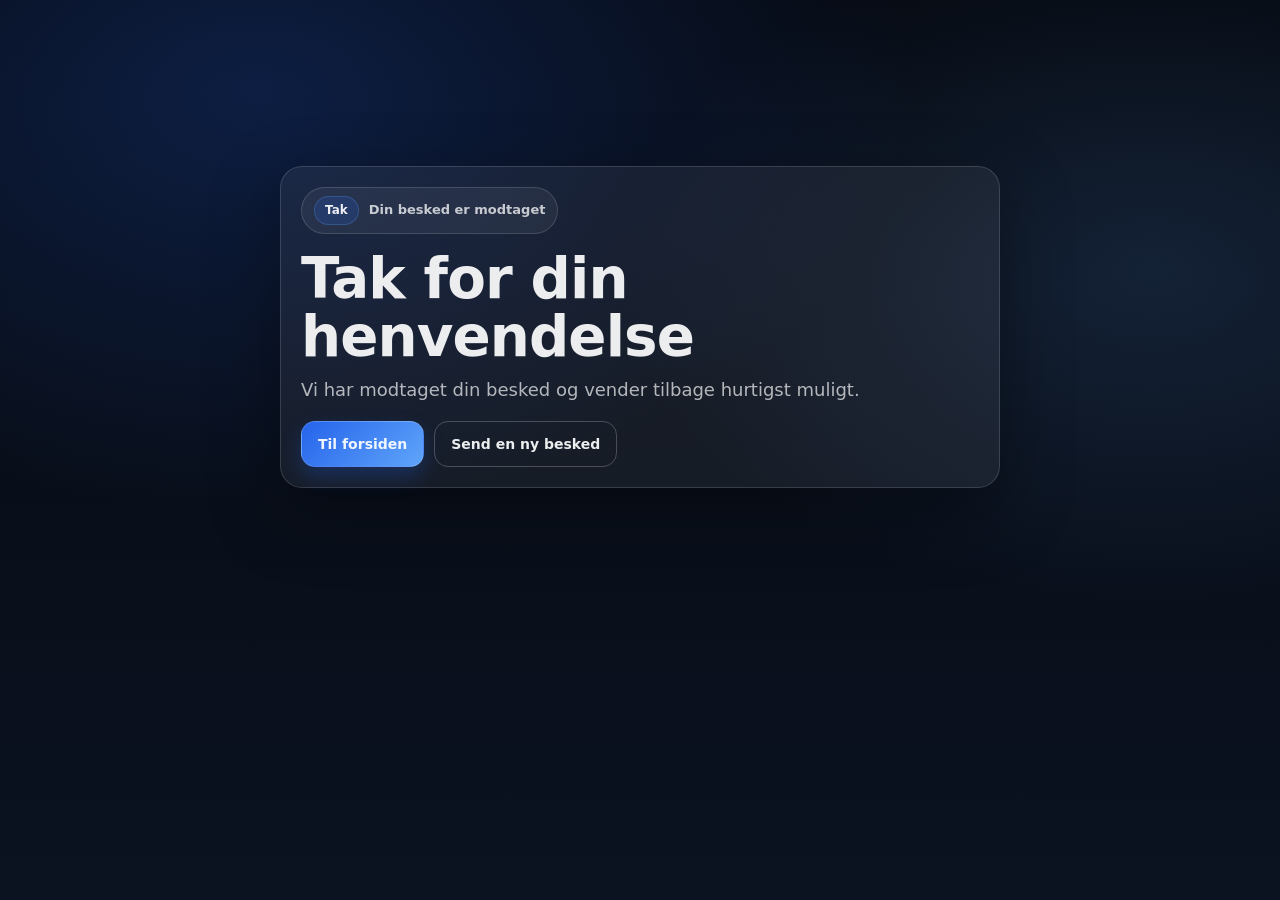
<file: tak.html>
<!doctype html>
<html lang="da">
<head>
  <meta charset="UTF-8" />
  <meta name="viewport" content="width=device-width, initial-scale=1.0" />
  <title>Tak for din besked | Cortix Rengøring</title>
  <link rel="stylesheet" href="style.css" />
  <script src="app.js" defer></script>
</head>
<body>
  <main class="section">
    <div class="container">
      <div class="panel reveal in" style="max-width:720px; margin:80px auto;">
        <div class="kicker">
          <span class="tag">Tak</span>
          Din besked er modtaget
        </div>
        <h1 style="margin-top:16px;">Tak for din henvendelse</h1>
        <p class="lead" style="max-width:unset;">
          Vi har modtaget din besked og vender tilbage hurtigst muligt.
        </p>
        <div class="inlineActions">
          <a class="btn primary" href="index.html">Til forsiden</a>
          <a class="btn ghost" href="kontakt.html">Send en ny besked</a>
        </div>
      </div>
    </div>
  </main>
</body>
</html>
</file>
<file: style.css>
:root{
  --bg: #0b1220;
  --bg2: #060a12;
  --line: rgba(255,255,255,.12);
  --text: rgba(255,255,255,.92);
  --muted: rgba(255,255,255,.68);

  --lightBg: #f7fafc;
  --darkText: #0b0f19;
  --darkMuted: #4b5563;

  --brand: #2563eb;
  --brand2: #60a5fa;

  --r-lg: 22px;
  --r-md: 16px;
  --r-sm: 12px;
  --max: 1160px;

  --shadow: 0 24px 70px rgba(0,0,0,.35);
  --shadowSoft: 0 18px 50px rgba(2,6,23,.14);
}

*{ box-sizing:border-box; }
html,body{ height:100%; }
body{
  margin:0;
  font-family: ui-sans-serif, system-ui, -apple-system, Segoe UI, Roboto, Helvetica, Arial;
  background:
    radial-gradient(1100px 700px at 20% 10%, rgba(37,99,235,.22), transparent 60%),
    radial-gradient(900px 560px at 90% 30%, rgba(96,165,250,.14), transparent 60%),
    linear-gradient(180deg, var(--bg2), var(--bg));
  color: var(--text);
  line-height: 1.55;
  overflow-x:hidden;
}

a{ color: inherit; text-decoration:none; }
.container{ width:min(var(--max), calc(100% - 48px)); margin:0 auto; }

.header{
  position: sticky;
  top:0;
  z-index:100;
  border-bottom: 1px solid var(--line);
  background: rgba(6,10,18,.62);
  backdrop-filter: blur(14px);
  -webkit-backdrop-filter: blur(14px);
}

.navwrap{
  display:flex;
  align-items:center;
  justify-content:space-between;
  gap:14px;
  padding: 14px 0;
}

.brand{
  display:flex;
  align-items:center;
  gap:10px;
  min-width: 220px;
}
.logo{
width:36px;
height:36px;
object-fit:contain;
}
.brandText b{ display:block; letter-spacing:-0.2px; }
.brandText small{ display:block; color: var(--muted); font-weight:650; margin-top:2px; }

.nav{
  display:flex;
  align-items:center;
  gap: 14px;
}
.nav a{
  color: rgba(255,255,255,.72);
  font-weight: 700;
  font-size: 14px;
  padding: 10px 10px;
  border-radius: 12px;
  transition: .18s ease;
}
.nav a:hover{ color: var(--text); background: rgba(255,255,255,.06); }

.pillLink{
  border: 1px solid rgba(255,255,255,.16);
  background: rgba(255,255,255,.06);
}
.pillLink.active{
  background: rgba(255,255,255,.10);
  border-color: rgba(255,255,255,.22);
  color: var(--text);
}

.navActions{
  display:flex;
  align-items:center;
  gap:10px;
}
.btn{
  display:inline-flex;
  align-items:center;
  justify-content:center;
  height:46px;
  padding: 0 16px;
  border-radius: 14px;
  border: 1px solid rgba(255,255,255,.16);
  background: rgba(255,255,255,.06);
  color: var(--text);
  font-weight: 800;
  font-size: 14px;
  cursor:pointer;
  transition: transform .16s ease, background .16s ease, border-color .16s ease;
}
.btn:hover{ transform: translateY(-1px); background: rgba(255,255,255,.09); border-color: rgba(255,255,255,.22); }
.btn.primary{
  background: linear-gradient(135deg, var(--brand), var(--brand2));
  border-color: rgba(255,255,255,.14);
  box-shadow: 0 18px 42px rgba(37,99,235,.22);
}
.btn.ghost{ background: transparent; border-color: rgba(255,255,255,.22); }
.btn.small{ height:40px; padding: 0 14px; border-radius: 12px; }
.btn.w100{ width:100%; }

.iconBtn{
  display:none;
  width:46px; height:46px;
  border-radius: 14px;
  border: 1px solid rgba(255,255,255,.16);
  background: rgba(255,255,255,.06);
  color: var(--text);
  align-items:center;
  justify-content:center;
  cursor:pointer;
}

.mobileMenu{
  display:none;
  border-top: 1px solid var(--line);
  padding: 10px 0 16px;
}
.mobileMenu a{
  display:block;
  padding: 12px 10px;
  border-radius: 12px;
  color: rgba(255,255,255,.74);
  font-weight: 750;
}
.mobileMenu a:hover{ background: rgba(255,255,255,.06); color: var(--text); }
.mobileCTA{ display:flex; gap:10px; padding: 8px 10px 0; flex-wrap:wrap; }
.mobileMenu.open{ display:block; }

.hero{ padding: 68px 0 26px; }
.heroGrid{
  display:grid;
  grid-template-columns: 1.05fr .95fr;
  gap: 20px;
  align-items:center;
}
.kicker{
  display:inline-flex;
  align-items:center;
  gap:10px;
  padding: 8px 12px;
  border-radius: 999px;
  background: rgba(255,255,255,.06);
  border: 1px solid rgba(255,255,255,.14);
  color: rgba(255,255,255,.75);
  font-weight: 750;
  font-size: 13px;
}
.tag{
  padding: 4px 10px;
  border-radius: 999px;
  border: 1px solid rgba(96,165,250,.25);
  background: rgba(37,99,235,.18);
  color: rgba(255,255,255,.92);
  font-weight: 850;
  font-size: 12px;
}

h1{
  margin: 14px 0 10px;
  font-size: clamp(34px, 4.4vw, 62px);
  line-height: 1.03;
  letter-spacing: -0.9px;
}
.lead{
  margin: 0 0 18px;
  color: var(--muted);
  font-size: 18px;
  max-width: 62ch;
}

.heroBtns{ display:flex; gap:12px; flex-wrap:wrap; }
.trust{
  margin-top: 18px;
  display:flex;
  gap: 10px;
  flex-wrap:wrap;
}
.trustItem{
  padding: 9px 12px;
  border-radius: 999px;
  border: 1px solid rgba(255,255,255,.10);
  background: rgba(255,255,255,.05);
  color: rgba(255,255,255,.78);
  font-weight: 750;
  font-size: 13px;
}

.heroVisual{
  display:flex;
  align-items:stretch;
}

.section{ padding: 86px 0; }
.sectionLight{
  background: linear-gradient(180deg, var(--lightBg), #ffffff);
  color: var(--darkText);
  position:relative;
}
.sectionLight::before{
  content:"";
  position:absolute; inset:0;
  background:
    radial-gradient(900px 500px at 20% 0%, rgba(37,99,235,.07), transparent 55%),
    radial-gradient(900px 500px at 90% 20%, rgba(96,165,250,.06), transparent 55%);
  pointer-events:none;
}
.sectionLight .container{ position:relative; }

.sectionHead{ max-width: 820px; }
h2{
  margin:0 0 10px;
  font-size: clamp(26px, 2.4vw, 40px);
  letter-spacing: -0.6px;
  line-height: 1.12;
}
.muted{
  margin:0;
  color: var(--darkMuted);
  font-weight: 560;
}
.mutedSm{
  margin: 10px 0 0;
  color: var(--darkMuted);
  font-size: 13px;
  font-weight: 650;
}

.cards3{
  margin-top: 22px;
  display:grid;
  grid-template-columns: repeat(3, 1fr);
  gap: 16px;
}
.card{
  border-radius: var(--r-lg);
  background: rgba(255,255,255,.78);
  border: 1px solid rgba(2,6,23,.08);
  box-shadow: var(--shadowSoft);
  padding: 20px;
  transition: transform .16s ease, box-shadow .16s ease;
  overflow:hidden;
}
.card:hover{
  transform: translateY(-4px);
  box-shadow: 0 24px 60px rgba(2,6,23,.16);
}
.cardMedia{
  margin: -20px -20px 16px;
}
.cardIcon{
  width: 44px; height: 44px;
  display:grid; place-items:center;
  border-radius: 16px;
  background: rgba(37,99,235,.10);
  border: 1px solid rgba(37,99,235,.14);
  margin-bottom: 10px;
  font-size: 18px;
}
.card h3{ margin:0 0 6px; letter-spacing:-0.2px; }
.card p{ margin:0; color: var(--darkMuted); font-weight: 560; }
.cardActions{
  margin-top: 14px;
  display:flex;
  align-items:center;
  justify-content:space-between;
  gap: 12px;
  flex-wrap:wrap;
}
.link{
  color: rgba(37,99,235,1);
  font-weight: 850;
}

.pricingGrid{
  margin-top: 22px;
  display:grid;
  grid-template-columns: repeat(3, 1fr);
  gap: 16px;
}
.priceCard{
  border-radius: var(--r-lg);
  background: rgba(255,255,255,.78);
  border: 1px solid rgba(2,6,23,.08);
  box-shadow: var(--shadowSoft);
  padding: 20px;
}
.priceTop{
  display:flex;
  align-items:center;
  justify-content:space-between;
  gap:10px;
}
.badge{
  padding: 6px 10px;
  border-radius: 999px;
  background: rgba(37,99,235,.12);
  border: 1px solid rgba(37,99,235,.18);
  color: rgba(37,99,235,1);
  font-weight: 850;
  font-size: 12px;
}
.badge.ghost{
  background: rgba(2,6,23,.04);
  border-color: rgba(2,6,23,.10);
  color: var(--darkMuted);
}
.price{
  margin-top: 12px;
  font-size: 34px;
  font-weight: 950;
  letter-spacing: -0.9px;
}
.list{
  margin: 14px 0 0;
  padding-left: 18px;
  display:grid;
  gap: 8px;
  color: var(--darkText);
  font-weight: 650;
  font-size: 14px;
}

.twoCol{
  display:grid;
  grid-template-columns: 1.05fr .95fr;
  gap: 16px;
  align-items:stretch;
}
.panel{
  border-radius: var(--r-lg);
  border: 1px solid rgba(255,255,255,.14);
  background: rgba(255,255,255,.06);
  box-shadow: var(--shadow);
  padding: 20px;
}
.panel.dark{
  background: linear-gradient(180deg, rgba(15,23,42,.92), rgba(15,23,42,.78));
  border-color: rgba(255,255,255,.12);
}
.bullets{
  margin: 14px 0 0;
  padding: 0;
  list-style:none;
  display:grid;
  gap: 10px;
  font-weight: 750;
}
.bulletsOnDark{ color: rgba(255,255,255,.88); }
.inlineActions{
  margin-top: 14px;
  display:flex;
  gap: 10px;
  flex-wrap:wrap;
}
.mutedOnDark{ color: rgba(255,255,255,.70); }

.pageHero{ padding: 54px 0 22px; }
.pageGrid{
  display:grid;
  grid-template-columns: 1.05fr .95fr;
  gap: 16px;
  align-items:start;
}

.infoCards{
  margin-top: 18px;
  display:grid;
  grid-template-columns: repeat(3, 1fr);
  gap: 12px;
}
.infoCard{
  border-radius: 16px;
  border: 1px solid rgba(255,255,255,.14);
  background: rgba(255,255,255,.06);
  box-shadow: var(--shadow);
  padding: 14px;
}
.infoCard b{ display:block; margin-bottom: 6px; }
.form{ margin-top: 14px; display:grid; gap: 12px; }
.field label{
  display:block;
  font-weight: 850;
  font-size: 13px;
  margin-bottom: 6px;
  color: var(--darkText);
}
.field input, .field select, .field textarea{
  width:100%;
  border-radius: 14px;
  border: 1px solid rgba(2,6,23,.10);
  background: rgba(255,255,255,.92);
  padding: 12px 12px;
  font-size: 14px;
  outline:none;
}
.field input:focus, .field select:focus, .field textarea:focus{
  border-color: rgba(37,99,235,.35);
  box-shadow: 0 0 0 6px rgba(37,99,235,.10);
}
.formStatus{
  margin-top: 8px;
  font-weight: 750;
  color: rgba(37,99,235,1);
}

.photoPlaceholder{
  border-radius: 20px;
  border: 1px dashed rgba(37,99,235,.22);
  background:
    linear-gradient(180deg, rgba(37,99,235,.06), rgba(96,165,250,.04));
  min-height: 240px;
  padding: 18px;
  display:flex;
  flex-direction:column;
  justify-content:center;
  align-items:flex-start;
  gap: 10px;
}
.heroPhoto{ width:100%; min-height: 420px; }
.servicePhoto{ min-height: 180px; }
.pagePhoto{ margin-bottom: 14px; min-height: 220px; }
.phLabel{
  font-weight: 900;
  color: var(--darkText);
}
.phText{
  color: var(--darkMuted);
  max-width: 42ch;
  font-weight: 600;
}

.calcNew{
  margin-top: 20px;
  border-radius: 26px;
  background: rgba(255,255,255,.82);
  border: 1px solid rgba(2,6,23,.10);
  box-shadow: var(--shadowSoft);
  overflow:hidden;
}
.calcTop{
  display:flex;
  align-items:flex-start;
  justify-content:space-between;
  gap: 14px;
  padding: 18px 18px 12px;
  border-bottom: 1px solid rgba(2,6,23,.08);
  background:
    radial-gradient(600px 200px at 20% 0%, rgba(37,99,235,.10), transparent 60%),
    linear-gradient(180deg, rgba(255,255,255,.92), rgba(255,255,255,.80));
}
.calcTitle b{ display:block; color: var(--darkText); letter-spacing:-0.2px; }
.calcTitle small{ color: var(--darkMuted); font-weight:650; }
.calcProgress .steps{
  display:flex;
  align-items:center;
  gap: 10px;
  user-select:none;
}
.stepDot{
  width:34px; height:34px;
  border-radius: 12px;
  display:grid; place-items:center;
  border: 1px solid rgba(2,6,23,.12);
  background: rgba(255,255,255,.92);
  color: var(--darkMuted);
  font-weight: 900;
  font-size: 13px;
  transition: .25s ease;
}
.stepDot.active{
  background: rgba(37,99,235,.12);
  border-color: rgba(37,99,235,.25);
  color: rgba(37,99,235,1);
}
.stepDot.done{
  background: rgba(16,185,129,.10);
  border-color: rgba(16,185,129,.22);
  color: rgba(5,150,105,1);
}
.stepLine{
  width: 36px;
  height: 2px;
  border-radius: 99px;
  background: rgba(2,6,23,.12);
}
.calcPane{
  display:none;
  padding: 18px;
}
.calcPane.active{
  display:block;
  animation: paneIn .22s ease both;
}
@keyframes paneIn{
  from{ opacity:0; transform: translateY(8px); }
  to{ opacity:1; transform: translateY(0); }
}
.paneHead h3{
  margin: 0 0 6px;
  color: var(--darkText);
  letter-spacing:-0.2px;
}
.paneHead p{
  margin: 0 0 14px;
  color: var(--darkMuted);
  font-weight: 600;
}
.optionGrid{
  display:grid;
  grid-template-columns: repeat(3, 1fr);
  gap: 12px;
}
.optCard{
  text-align:left;
  border-radius: 20px;
  padding: 14px;
  border: 1px solid rgba(2,6,23,.10);
  background: rgba(255,255,255,.92);
  box-shadow: 0 10px 22px rgba(2,6,23,.06);
  display:flex;
  align-items:center;
  gap: 12px;
  cursor:pointer;
  transition: transform .15s ease, border-color .15s ease, box-shadow .15s ease;
  position:relative;
}
.optCard:hover{
  transform: translateY(-2px);
  box-shadow: 0 16px 30px rgba(2,6,23,.10);
}
.optIcon{
  width:44px; height:44px;
  border-radius: 16px;
  display:grid; place-items:center;
  background: rgba(37,99,235,.10);
  border: 1px solid rgba(37,99,235,.14);
  font-size: 18px;
}
.optBody b{ display:block; color: var(--darkText); }
.optBody small{ color: var(--darkMuted); font-weight:650; }
.optMark{
  position:absolute;
  top: 12px; right: 12px;
  width:28px; height:28px;
  border-radius: 10px;
  display:grid; place-items:center;
  border: 1px solid rgba(2,6,23,.10);
  background: rgba(255,255,255,.90);
  color: rgba(2,6,23,.35);
  font-weight: 900;
  transform: scale(.92);
  opacity:.6;
  transition:.15s ease;
}
.optCard.selected{
  border-color: rgba(37,99,235,.28);
  box-shadow: 0 18px 42px rgba(37,99,235,.12);
}
.optCard.selected .optMark{
  color: rgba(37,99,235,1);
  background: rgba(37,99,235,.12);
  border-color: rgba(37,99,235,.25);
  opacity: 1;
  transform: scale(1);
}
.paneGrid{
  display:grid;
  grid-template-columns: repeat(3, 1fr);
  gap: 14px;
}
.fieldWide{ grid-column: span 2; }
.paneActions{
  margin-top: 14px;
  display:flex;
  align-items:center;
  justify-content:space-between;
  gap: 12px;
  flex-wrap:wrap;
}
.miniHint{
  color: var(--darkMuted);
  font-weight: 650;
  font-size: 13px;
}
.togglePills{
  display:flex;
  gap: 10px;
}
.pill{
  flex:1;
  height:46px;
  border-radius: 14px;
  border: 1px solid rgba(2,6,23,.10);
  background: rgba(255,255,255,.92);
  font-weight: 900;
  cursor:pointer;
  transition: .15s ease;
}
.pill.active{
  border-color: rgba(37,99,235,.28);
  background: rgba(37,99,235,.10);
  color: rgba(37,99,235,1);
}
.rangeRow{
  display:flex;
  align-items:center;
  justify-content:space-between;
  gap: 10px;
  margin-bottom: 8px;
}
.rangeValue{
  font-weight: 950;
  color: var(--darkText);
  letter-spacing: -0.2px;
}
.rangeCap{
  color: var(--darkMuted);
  font-weight: 700;
  font-size: 12px;
}
#sqm{
  width:100%;
  accent-color: var(--brand);
}
.rangeTicks{
  display:flex;
  justify-content:space-between;
  color: var(--darkMuted);
  font-weight: 750;
  font-size: 12px;
  margin-top: 6px;
}
.calcResultNew{
  display:none;
  padding: 18px;
  border-top: 1px solid rgba(2,6,23,.08);
  background: rgba(255,255,255,.86);
}
.calcResultNew.show{
  display:block;
  animation: resultIn .22s ease both;
}
@keyframes resultIn{
  from{ opacity:0; transform: translateY(10px); }
  to{ opacity:1; transform: translateY(0); }
}
.resultCard{
  border-radius: 22px;
  border: 1px solid rgba(2,6,23,.10);
  background: rgba(255,255,255,.92);
  padding: 16px;
  box-shadow: 0 14px 36px rgba(2,6,23,.10);
}
.resultHeader{
  display:flex;
  align-items:flex-start;
  justify-content:space-between;
  gap: 12px;
  flex-wrap:wrap;
}
.resultRight{ text-align:right; }
.resultPriceBig{
  font-size: 44px;
  font-weight: 1000;
  letter-spacing: -1px;
  color: var(--darkText);
  line-height: 1.05;
}
.resultFacts{
  margin-top: 12px;
  display:grid;
  grid-template-columns: repeat(3, 1fr);
  gap: 10px;
}
.fact{
  border-radius: 16px;
  border: 1px solid rgba(2,6,23,.10);
  background: rgba(255,255,255,.92);
  padding: 12px;
}
.fact span{ display:block; color: var(--darkMuted); font-weight:700; font-size:12px; }
.fact b{ display:block; color: var(--darkText); margin-top: 4px; }
.resultActions{
  margin-top: 12px;
  display:flex;
  gap: 10px;
  flex-wrap:wrap;
}
.fineprint{
  margin-top: 12px;
  color: var(--darkMuted);
  font-weight: 650;
  font-size: 12px;
}

.faqMeta{
  margin-top: 14px;
  display:flex;
  gap: 10px;
  flex-wrap:wrap;
}
.faqPill{
  padding: 9px 12px;
  border-radius: 999px;
  border: 1px solid rgba(255,255,255,.12);
  background: rgba(255,255,255,.05);
  color: rgba(255,255,255,.78);
  font-weight: 750;
  font-size: 13px;
}
.faqLayout{
  margin-top: 18px;
  display:grid;
  grid-template-columns: 280px 1fr;
  gap: 16px;
  align-items:start;
}
.faqAside{
  position: sticky;
  top: 92px;
  border-radius: 18px;
  background: rgba(255,255,255,.78);
  border: 1px solid rgba(2,6,23,.08);
  box-shadow: var(--shadowSoft);
  padding: 14px;
}
.faqAside b{ display:block; margin-bottom: 10px; color: var(--darkText); }
.faqAside a{
  display:block;
  padding: 10px 10px;
  border-radius: 12px;
  color: var(--darkMuted);
  font-weight: 750;
}
.faqAside a:hover{ background: rgba(2,6,23,.04); color: var(--darkText); }
.faqSection{
  border-radius: 22px;
  background: rgba(255,255,255,.78);
  border: 1px solid rgba(2,6,23,.08);
  box-shadow: var(--shadowSoft);
  padding: 16px;
  margin-bottom: 14px;
}
.faqSection h2{ margin: 0 0 10px; }
.faqItem{ border-top: 1px solid rgba(2,6,23,.08); }
.faqItem:first-of-type{ border-top: none; }
.faqQ{
  width:100%;
  text-align:left;
  padding: 14px 6px;
  border: none;
  background: transparent;
  cursor:pointer;
  display:flex;
  align-items:center;
  justify-content:space-between;
  gap: 12px;
  font-weight: 900;
  color: var(--darkText);
}
.faqIcon{
  width: 20px; height: 20px;
  border-radius: 8px;
  border: 1px solid rgba(2,6,23,.10);
  position: relative;
  flex: 0 0 auto;
}
.faqIcon::before,
.faqIcon::after{
  content:"";
  position:absolute;
  inset: 0;
  margin:auto;
  width: 10px;
  height: 2px;
  background: rgba(2,6,23,.55);
  border-radius: 999px;
}
.faqIcon::after{
  transform: rotate(90deg);
  transition: transform .18s ease;
}
.faqA{
  max-height: 0;
  overflow: hidden;
  padding: 0 6px;
  color: var(--darkMuted);
  font-weight: 600;
  transition: max-height .22s ease, padding .22s ease;
}
.faqItem.open .faqA{
  padding: 0 6px 14px;
  max-height: 260px;
}
.faqItem.open .faqIcon::after{ transform: rotate(0deg); }
.faqCTA{
  margin-top: 10px;
  border-radius: 18px;
  border: 1px solid rgba(2,6,23,.10);
  background: rgba(255,255,255,.92);
  padding: 14px;
  display:flex;
  align-items:center;
  justify-content:space-between;
  gap: 12px;
  flex-wrap:wrap;
}

.footer{
  border-top: 1px solid rgba(255,255,255,.10);
  padding: 28px 0;
}
.footGrid{
  display:grid;
  grid-template-columns: 1.2fr 1fr 1fr 1fr;
  gap: 16px;
  align-items:start;
}
.footer h4{ margin: 0 0 10px; color: rgba(255,255,255,.92); }
.footer a{ color: rgba(255,255,255,.70); font-weight: 650; }
.footer a:hover{ color: rgba(255,255,255,.92); }
.footBrand{ margin-bottom: 10px; }
.footText{ color: rgba(255,255,255,.62); font-weight: 650; max-width: 48ch; }
.subfoot{
  margin-top: 16px;
  display:flex;
  justify-content:space-between;
  gap: 12px;
  flex-wrap:wrap;
  color: rgba(255,255,255,.55);
  font-weight: 650;
  font-size: 13px;
}

.reveal{ opacity:0; transform: translateY(10px); transition: .55s ease; }
.reveal.in{ opacity:1; transform: translateY(0); }

@media (max-width: 980px){
  .heroGrid,
  .twoCol,
  .pageGrid,
  .faqLayout{ grid-template-columns: 1fr; }
  .cards3,
  .pricingGrid,
  .optionGrid,
  .resultFacts,
  .infoCards{ grid-template-columns: 1fr; }
  .paneGrid{ grid-template-columns: 1fr; }
  .fieldWide{ grid-column: span 1; }
  .faqAside{ position: relative; top: auto; }
  .footGrid{ grid-template-columns: 1fr 1fr; }
}

@media (max-width: 860px){
  .nav{ display:none; }
  .iconBtn{ display:inline-flex; }
  .navActions .btn{ display:none; }
  .calcTop{
    flex-direction: column;
    align-items: flex-start;
  }
}

@media (max-width: 640px){
  .container{ width:min(var(--max), calc(100% - 28px)); }
  .hero{ padding: 44px 0 20px; }
  h1{ font-size: clamp(30px, 10vw, 42px); }
  .lead{ font-size: 16px; }
  .heroBtns,
  .inlineActions,
  .paneActions,
  .resultActions,
  .mobileCTA{
    flex-direction: column;
    align-items: stretch;
  }
  .heroBtns .btn,
  .inlineActions .btn,
  .paneActions .btn,
  .resultActions .btn,
  .mobileCTA .btn{
    width: 100%;
  }
  .trust{ gap: 8px; }
  .trustItem{ width: 100%; text-align: center; }
  .stepLine{ width: 20px; }
  .resultHeader{ flex-direction: column; }
  .resultRight{ text-align:left; }
  .price{ font-size: 30px; }
  .resultPriceBig{ font-size: 36px; }
  .footGrid{ grid-template-columns: 1fr; }
  .faqItem.open .faqA{ max-height: 420px; }
}
/* ===== Contact form readability improvements ===== */
.form {
  margin-top: 14px;
  display: grid;
  gap: 14px;
}

.field label {
  display: block;
  font-weight: 800;
  font-size: 14px;
  margin-bottom: 8px;
  color: var(--darkText);
  letter-spacing: -0.1px;
}

.field input,
.field textarea,
.field select {
  width: 100%;
  border-radius: 14px;
  border: 1px solid rgba(2, 6, 23, 0.12);
  background: #ffffff;
  color: #0b0f19;
  padding: 14px 14px;
  font-size: 15px;
  line-height: 1.45;
  outline: none;
  transition: border-color 0.18s ease, box-shadow 0.18s ease, background 0.18s ease;
}

.field textarea {
  min-height: 140px;
  resize: vertical;
}

.field input::placeholder,
.field textarea::placeholder {
  color: #6b7280;
}

.field input:focus,
.field textarea:focus,
.field select:focus {
  border-color: rgba(37, 99, 235, 0.45);
  box-shadow: 0 0 0 5px rgba(37, 99, 235, 0.10);
  background: #fff;
}

.hiddenTrap {
  display: none !important;
}

.panel .muted {
  margin-bottom: 14px;
}

@media (max-width: 640px) {
  .field input,
  .field textarea,
  .field select {
    font-size: 16px;
  }
}
.formSuccess {
  margin-top: 14px;
  border-radius: 22px;
  border: 1px solid rgba(2,6,23,.10);
  background: rgba(255,255,255,.92);
  padding: 20px;
  box-shadow: 0 14px 36px rgba(2,6,23,.10);
  color: var(--darkText);
}

.formSuccess h3 {
  margin: 10px 0 8px;
  font-size: 28px;
  letter-spacing: -0.4px;
}

.formSuccess p {
  margin: 0;
  color: var(--darkMuted);
  font-weight: 600;
  max-width: 48ch;
}

.successBadge {
  display: inline-flex;
  align-items: center;
  justify-content: center;
  height: 34px;
  padding: 0 12px;
  border-radius: 999px;
  background: rgba(37,99,235,.10);
  border: 1px solid rgba(37,99,235,.18);
  color: rgba(37,99,235,1);
  font-weight: 800;
  font-size: 13px;
}

.hidden {
  display: none !important;
}

.hiddenTrap {
  display: none !important;
}
.heroPhoto{
width:100%;
border-radius:12px;
object-fit:cover;
}

.servicePhoto{
 width: 100%;
  height: 240px;
  object-fit: cover;
  object-position: center;
  border-radius: 16px;
}
.hiddenTrap {
  display: none !important;
  visibility: hidden !important;
  opacity: 0 !important;
  height: 0 !important;
  overflow: hidden !important;
  position: absolute !important;
  left: -9999px !important;
}

.btn.primary{
box-shadow:0 10px 20px rgba(37,99,235,.25);
}

.btn.primary:hover{
transform:translateY(-2px);
box-shadow:0 14px 28px rgba(37,99,235,.35);
}





/* Contact form text fix */

.form input,
.form textarea {
  color: #0f172a;          /* тёмный текст */
  background: #ffffff;     /* белый фон */
}

.form input::placeholder,
.form textarea::placeholder {
  color: #64748b;          /* более читаемый placeholder */
  opacity: 1;
}
.contactTitle{
  color:#0f172a;
}

.form label{
  color:#ffffff;
  font-weight:600;
}
.form input,
.form textarea{
  border:1px solid rgba(15,23,42,.15);
  border-radius:10px;
  padding:12px 14px;
  transition:all .2s ease;
}

.form input:focus,
.form textarea:focus{
  outline:none;
  border-color:#2563eb;
  box-shadow:0 0 0 3px rgba(37,99,235,.15);
}
.formTrust{
margin-top:12px;
display:flex;
flex-direction:column;
gap:6px;
font-size:14px;
color:#ffffff;
}

.formTrust span{
display:flex;
align-items:center;
gap:6px;
}
.btn.primary{
transition:all .2s ease;
}

.btn.primary:hover{
transform:translateY(-2px);
box-shadow:0 10px 24px rgba(37,99,235,.25);
}
.btn.primary:active{
transform:scale(.98);
}

.reviewsGrid{
display:grid;
grid-template-columns:repeat(auto-fit,minmax(260px,1fr));
gap:24px;
margin-top:30px;
}

.reviewCard{
background:#ffffff;
border-radius:16px;
padding:24px;
box-shadow:0 10px 30px rgba(0,0,0,0.08);
display:flex;
flex-direction:column;
gap:12px;
}

.reviewStars{
color:#f59e0b;
font-size:18px;
letter-spacing:2px;
}

.reviewAuthor{
font-weight:600;
color:#334155;
font-size:14px;
}

.trustpilotLink{
margin-top:28px;
text-align:center;
}

.trustpilotLink a{
color:#2563eb;
font-weight:600;
text-decoration:none;
}

.trustpilotLink a:hover{
text-decoration:underline;
}


.priceInfoBox{
  margin-top: 22px;
  border-radius: 18px;
  background: rgba(255,255,255,.82);
  border: 1px solid rgba(2,6,23,.08);
  box-shadow: var(--shadowSoft);
  padding: 20px;
}

.priceInfoBox h3{
  margin: 0 0 10px;
  color: var(--darkText);
  letter-spacing: -0.2px;
}

.priceInfoList{
  margin: 0;
  padding-left: 18px;
  display: grid;
  gap: 8px;
  color: var(--darkMuted);
  font-weight: 600;
}
</file>
